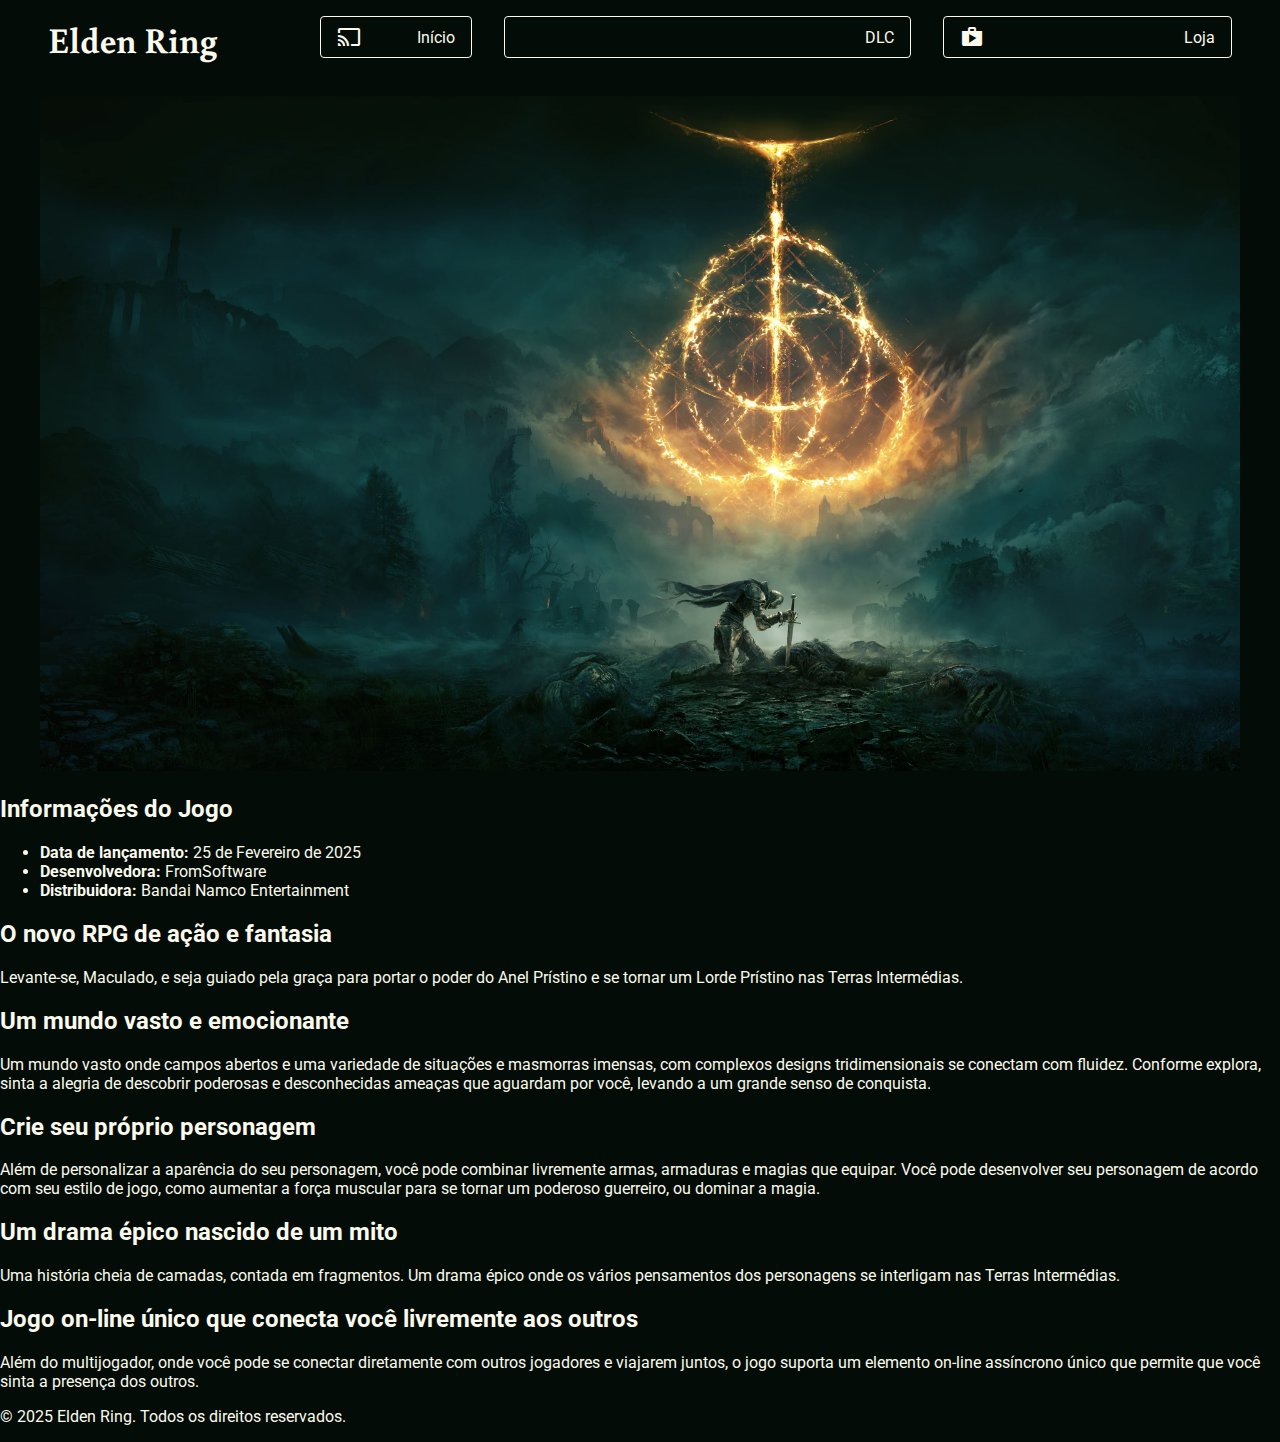
<file: index.html>
<!DOCTYPE html>
<html lang="pt-br">
<head>
    <link rel="preconnect" href="https://fonts.googleapis.com">
    <link rel="preconnect" href="https://fonts.gstatic.com" crossorigin>
    <link href="https://fonts.googleapis.com/css2?family=Roboto:wght@400;700&display=swap" rel="stylesheet">
    <link href="https://fonts.googleapis.com/css2?family=Buenard:wght@400..700&display=swap" rel="stylesheet">

    <meta charset="UTF-8">
    <meta name="viewport" content="width=device-width, initial-scale=1.0">
    <link rel="stylesheet" href="css/style.css"> 
    <link href="https://fonts.googleapis.com/icon?family=Material+Icons" rel="stylesheet">
    <title>Início</title>
</head>
<body>
    <header>
        <h1>Elden Ring</h1>
        <nav>
            <ul>
                <li>
                    <a href="index.html">
                        <i class="material-icons">castle</i>
                        <span>Início</span>
                    </a>
                </li>
                <li>
                    <a href="dlc.html">
                        <i class="material-icons">sports_esports</i>
                        <span>DLC</span>
                    </a>
                </li>
                <li>
                    <a href="store.html">
                        <i class="material-icons">shopping_bag</i>
                        <span>Loja</span>
                    </a>
                </li>
            </ul>
        </nav>
    </header>
    <main>

        <figure>
                <img id="hero-image" src="assets/elden-ring.png" alt="Elden Ring">
        </figure>

        <section id="game-info">
            <h2>Informações do Jogo</h2>
            <ul>
                <li><strong>Data de lançamento:</strong> <time datetime="2022-02-25">25 de Fevereiro de 2025</time></li>
                <li><strong>Desenvolvedora:</strong> FromSoftware</li>
                <li><strong>Distribuidora:</strong> Bandai Namco Entertainment</li>
            </ul>
        </section>

        <section id="about">
            <h2>O novo RPG de ação e fantasia</h2>
            <p>Levante-se, Maculado, e seja guiado pela graça para portar o poder do Anel Prístino e se tornar 
                um Lorde Prístino nas Terras Intermédias.</p>

            <h2>Um mundo vasto e emocionante</h2>
            <p>Um mundo vasto onde campos abertos e uma variedade de situações e masmorras imensas, com 
                complexos designs tridimensionais se conectam com fluidez. Conforme explora, sinta a alegria 
                de descobrir poderosas e desconhecidas ameaças que aguardam por você, levando a um grande senso de conquista.</p>

            <h2>Crie seu próprio personagem</h2>
            <p>Além de personalizar a aparência do seu personagem, você pode combinar livremente armas, 
                armaduras e magias que equipar. Você pode desenvolver seu personagem de acordo com seu estilo 
                de jogo, como aumentar a força muscular para se tornar um poderoso guerreiro, ou dominar a magia.</p>

            <h2>Um drama épico nascido de um mito</h2>
            <p>Uma história cheia de camadas, contada em fragmentos. Um drama épico onde os vários pensamentos 
                dos personagens se interligam nas Terras Intermédias.</p>

            <h2>Jogo on-line único que conecta você livremente aos outros</h2>
            <p>Além do multijogador, onde você pode se conectar diretamente com outros jogadores e viajarem 
                juntos, o jogo suporta um elemento on-line assíncrono único que permite que você sinta a presença dos outros.</p>
        </section>
    </main>
    
    <footer>
        <p>&copy; 2025 Elden Ring. Todos os direitos reservados.</p>
    </footer>
</body>
</html>
</file>
<file: css/style.css>
:root {
  --font-family-base: 'Roboto', sans-serif;
  --font-family-heading: 'Roboto', sans-serif;

  --font-family-title: 'Buenard', sans-serif;

  --font-size-sm: 0.875rem; /* 14px */
  --font-size-base: 1rem;     /* 16px */
  --font-size-lg: 1.125rem;  /* 18px */
  
  --font-size-h3: 1.25rem;   /* 20px */
  --font-size-h2: 1.5rem;    /* 24px */
  --font-size-h1: 2.25rem;   /* 36px */

  /* Colors */

  --color-primary: #030c07;
  --color-secondary: #fbfaed;
  --color-accent: #e1c278;
  
}


/* Remove default margin and padding on the body */
body {
  margin: 0;
  padding: 0;

  font-family: var(--font-family-base);

  background-color: var(--color-primary);
  color: var(--color-secondary);
}

header{

    h1{
        font-family: var(--font-family-title);
        line-height: 0%;
        transition: 0.5s;
    }

    h1:hover{
        font-size: calc(var(--font-size-h1) + 0.125rem);
        color: var(--color-accent);
    }

    ul{
        list-style: none;
        display: flex;
        gap: 2rem;
        margin: 0;
        padding: 0;

        li {
            display: block;
        }

        a {
            display: flex;
            align-items: center;
            gap: 0.5rem;
            padding: 0.5rem 1rem;
            border: solid 0.1rem var(--color-secondary);
            border-radius: 0.25rem;
            transition: all 0.5s;
            text-decoration: none;
            color: inherit;
        }

        a:hover {
            background-color: var(--color-accent);
            color: var(--color-primary);
            border-color: var(--color-accent);
        }
    }

    padding: 1rem 3rem;

    display: flex;
    flex: auto;
    justify-content: space-between;
    
}

h1{
    font-size: var(--font-size-h1);
}

h2{
    font-size: var(--font-size-h2);
}

h3{
    font-size: var(--font-size-h3);
}

#hero-image{
    height: auto;
    width: 100%;
}
</file>
